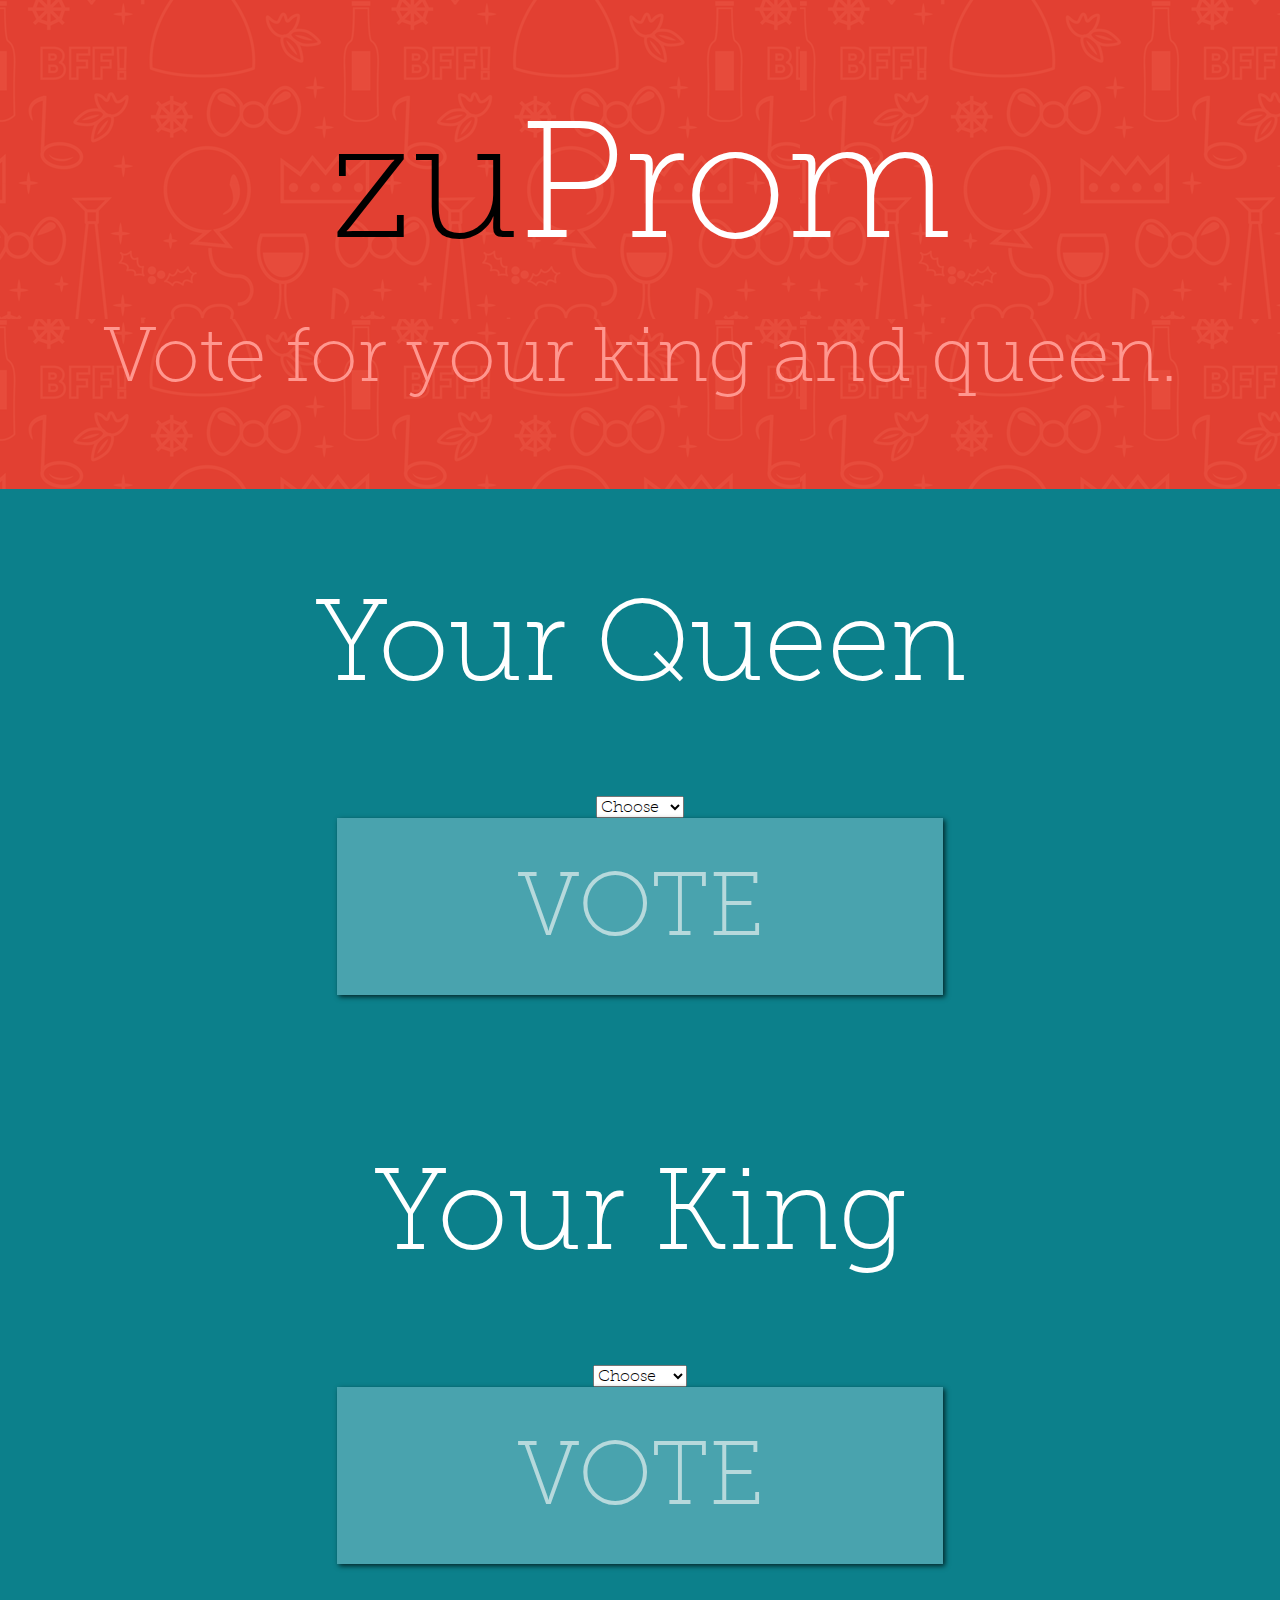
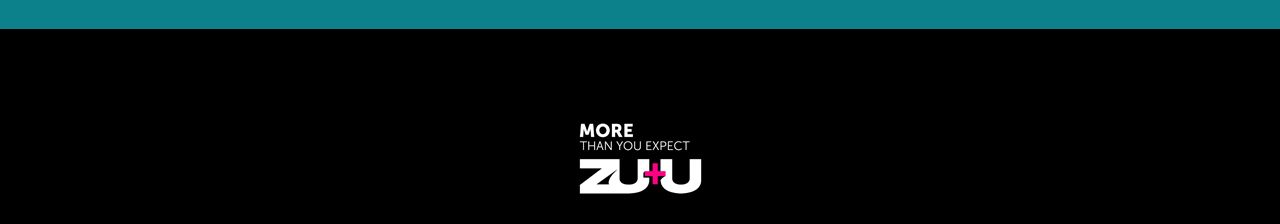
<file: index.html>
<html>
	<head>
		<title>zuProm - Vote for your king and queen!</title>
		<link href="normalize.css" rel="stylesheet" />
		<link href="fancySelect.css" rel="stylesheet" />
		<link href="styles.css" rel="stylesheet" />
		<script src="http://ajax.googleapis.com/ajax/libs/jquery/1.9.1/jquery.min.js"></script> 
		<script src="http://www.parsecdn.com/js/parse-1.3.1.min.js"></script>
	</head>
	<body>
		<section id="header">
			<h1><b>zu</b>Prom</h1>
			<p>Vote for your king and queen.</p>
		</section>
		<section id="main">
			<div class="vote">
				<div class="title">Your Queen</div>
				<select id="queen" class="basic">
					<option value="">Choose</option>
					<option value="Toby">Toby</option>
					<option value="Deidre">Deidre</option>
					<option value="Jen">Jen</option>
					<option value="Valerie">Valerie</option>
					<option value="Mellary">Mellary</option>
					<option value="Bonnie">Bonnie</option>
					<option value="Amy">Amy</option>
					<option value="Chelsey">Chelsey</option>
					<option value="Melissa">Melissa</option>
					<option value="Amanda">Amanda</option>
					<option value="Martina">Martina</option>
				</select><br>
				<button id="vote-queen" class="vote" disabled>Vote</button>
			</div>
			<div class="vote">
				<div class="title">Your King</div>
				<select id="king" class="basic">
					<option value="">Choose</option>
					<option value="Matt">Matt</option>
					<option value="Kevin">Kevin</option>
					<option value="Cory">Cory</option>
					<option value="Brady">Brady</option>
					<option value="Michael">Michael</option>
					<option value="Kirk">Kirk</option>
					<option value="Dan">Dan</option>
					<option value="Shane">Shane</option>
					<option value="Albert">Albert</option>
					<option value="Devon">Devon</option>
					<option value="Laurence">Laurence</option>
					<option value="Dan S.">Dan S.</option>
					<option value="Tony">Tony</option>
					<option value="Ryan P.">Ryan P.</option>
					<option value="Zach">Zach</option>
					<option value="Graham">Graham</option>
					<option value="Ryan L.">Ryan L.</option>
				</select><br>
				<button id="vote-king" class="vote" disabled>Vote</button>
			</div>
		</section>
		<section id="footer">
			<img src="footer-logo.png" />
		</section>
		<script src="fancySelect.js"></script> 
		<script src="main.js"></script> 
	</body>
</html>
</file>
<file: fancySelect.css>
div.fancy-select {
	position: relative;
	font-weight: bold;
	text-transform: uppercase;
	font-size: 13px;
	color: #46565D;
}

div.fancy-select.disabled {
	opacity: 0.5;
}

div.fancy-select select:focus + div.trigger {
	box-shadow: 0 0 0 2px #4B5468;
}

div.fancy-select select:focus + div.trigger.open {
	box-shadow: none;
}

div.fancy-select div.trigger {
	border-radius: 4px;
	cursor: pointer;
	padding: 10px 24px 9px 9px;
	white-space: nowrap;
	overflow: hidden;
	text-overflow: ellipsis;
	position: relative;
	background: #99A5BE;
	border: 1px solid #99A5BE;
	border-top-color: #A5B2CB;
	color: #4B5468;
	box-shadow: 0 1px 2px rgba(0, 0, 0, 0.2);
	width: 200px;

	transition: all 240ms ease-out;
	-webkit-transition: all 240ms ease-out;
	-moz-transition: all 240ms ease-out;
	-ms-transition: all 240ms ease-out;
	-o-transition: all 240ms ease-out;
}

div.fancy-select div.trigger:after {
	content: "";
	display: block;
	position: absolute;
	width: 0;
	height: 0;
	border: 5px solid transparent;
	border-top-color: #4B5468;
	top: 20px;
	right: 9px;
}

div.fancy-select div.trigger.open {
	background: #4A5368;
	border: 1px solid #475062;
	color: #7A8498;
	box-shadow: none;
}

div.fancy-select div.trigger.open:after {
	border-top-color: #7A8498;
}

div.fancy-select ul.options {
	list-style: none;
	margin: 0;
	position: absolute;
	top: 40px;
	left: 0;
	visibility: hidden;
	opacity: 0;
	z-index: 50;
	max-height: 200px;
	overflow: auto;
	background: #62C8BF;
	border-radius: 4px;
	border-top: 1px solid #7DD8D2;
	box-shadow: 0 1px 2px rgba(0, 0, 0, 0.2);
	min-width: 200px;

	transition: opacity 300ms ease-out, top 300ms ease-out, visibility 300ms ease-out;
	-webkit-transition: opacity 300ms ease-out, top 300ms ease-out, visibility 300ms ease-out;
	-moz-transition: opacity 300ms ease-out, top 300ms ease-out, visibility 300ms ease-out;
	-ms-transition: opacity 300ms ease-out, top 300ms ease-out, visibility 300ms ease-out;
	-o-transition: opacity 300ms ease-out, top 300ms ease-out, visibility 300ms ease-out;
}

div.fancy-select ul.options.open {
	visibility: visible;
	top: 50px;
	opacity: 1;

	/* have to use a non-visibility transition to prevent this iOS issue (bug?): */
	/*http://stackoverflow.com/questions/10736478/css-animation-visibility-visible-works-on-chrome-and-safari-but-not-on-ios*/
	transition: opacity 300ms ease-out, top 300ms ease-out;
	-webkit-transition: opacity 300ms ease-out, top 300ms ease-out;
	-moz-transition: opacity 300ms ease-out, top 300ms ease-out;
	-ms-transition: opacity 300ms ease-out, top 300ms ease-out;
	-o-transition: opacity 300ms ease-out, top 300ms ease-out;
}

div.fancy-select ul.options.overflowing {
	top: auto;
	bottom: 40px;

	transition: opacity 300ms ease-out, bottom 300ms ease-out, visibility 300ms ease-out;
	-webkit-transition: opacity 300ms ease-out, bottom 300ms ease-out, visibility 300ms ease-out;
	-moz-transition: opacity 300ms ease-out, bottom 300ms ease-out, visibility 300ms ease-out;
	-ms-transition: opacity 300ms ease-out, bottom 300ms ease-out, visibility 300ms ease-out;
	-o-transition: opacity 300ms ease-out, bottom 300ms ease-out, visibility 300ms ease-out;
}

div.fancy-select ul.options.overflowing.open {
	top: auto;
	bottom: 50px;

	transition: opacity 300ms ease-out, bottom 300ms ease-out;
	-webkit-transition: opacity 300ms ease-out, bottom 300ms ease-out;
	-moz-transition: opacity 300ms ease-out, bottom 300ms ease-out;
	-ms-transition: opacity 300ms ease-out, bottom 300ms ease-out;
	-o-transition: opacity 300ms ease-out, bottom 300ms ease-out;
}

div.fancy-select ul.options li {
	padding: 8px 12px;
	color: #2B8686;
	cursor: pointer;
	white-space: nowrap;

	transition: all 150ms ease-out;
	-webkit-transition: all 150ms ease-out;
	-moz-transition: all 150ms ease-out;
	-ms-transition: all 150ms ease-out;
	-o-transition: all 150ms ease-out;
}

div.fancy-select ul.options li.selected {
	background: rgba(43,134,134,0.3);
	color: rgba(255,255,255,0.75);
}

div.fancy-select ul.options li.hover {
	color: #fff;
}
</file>
<file: styles.css>
@font-face {
    font-family: 'museo_slab100';
    src: url('museo_slab_100-webfont.eot');
    src: url('museo_slab_100-webfont.eot?#iefix') format('embedded-opentype'),
         url('museo_slab_100-webfont.woff2') format('woff2'),
         url('museo_slab_100-webfont.woff') format('woff'),
         url('museo_slab_100-webfont.ttf') format('truetype'),
         url('museo_slab_100-webfont.svg#museo_slab100') format('svg');
    font-weight: normal;
    font-style: normal;
}

html {
  background-color: black;
  font-family: 'museo_slab100';
}
#header {
  text-align: center;
  background: url('header-texture.png');
  padding: 7vw 0;
}
#header h1 {
  font-size: 13vw;
  color: white;
  margin: 0 0 3vw 0;
  font-weight: normal;
}
#header b {
  color: black;
  font-weight: normal;
}
#header p {
  font-size: 6vw;
  color: #FF978F;
  margin: 0;
}
#main {
  padding: 1px;
  margin-bottom: 5vw;
  background-color: #0C808B;
}
#main button {
  background-color: #63B3BD;
  color: white;
  border: none;
  font-size: 7vw;
  -moz-box-shadow:    2px 2px 5px 0px #000;
  -webkit-box-shadow: 2px 2px 5px 0px #000;
  box-shadow:         2px 2px 5px 0px #000;
  padding: 3vw 14vw;
  text-transform: uppercase;
  margin-bottom: 5vw;
}
#main button[disabled] {
  opacity: .7;
}
#main .vote .title {
  color: white;
  font-size: 9vw;
  margin: 7vw;
}
#main .vote {
  text-align: center;
}
#footer {
	background-color: black;
	position: relative;
	text-align: center;
	margin-top: 30px;
}
#footer img {
	padding: 20px;
	position: relative;
}
.white-popup {
  position: relative;
  background: #0C808B;
  padding: 20px;
  width: auto;
  max-width: 500px;
  margin: 20px auto;
  height: 400px;
}
div.fancy-select {
  display: inline-block;
  width: 47vw;
}
div.fancy-select ul.options {
padding: 3vw;
background: white;
max-height: 400px;
width: 188%;
left: -50%;
}
div.fancy-select ul.options li {
  float: left;
  padding: 3vw;
  font-size: 5vw;
  color: black;
}
div.fancy-select ul.options li.selected {
  background: #E24032;
}
div.fancy-select ul.options li.hover {
  color: black;
}
div.fancy-select div.trigger {
  text-align: center;
  background-color: #63B3BD;
  color: white;
  border: none;
  font-size: 7vw;
  padding: 3vw 3vw;
  -moz-box-shadow:    2px 2px 5px 0px #000;
  -webkit-box-shadow: 2px 2px 5px 0px #000;
  box-shadow:         2px 2px 5px 0px #000;
  text-transform:uppercase;
}
div.fancy-select select:focus + div.trigger {
  -moz-box-shadow:    2px 2px 5px 0px #000;
  -webkit-box-shadow: 2px 2px 5px 0px #000;
  box-shadow:         2px 2px 5px 0px #000;
}
div.fancy-select div.trigger.open {
  border: none;
}
div.fancy-select div.trigger {
  border-radius: 0;
  width: auto;
  margin-bottom: 5vw;
}
div.fancy-select div.trigger:after {
  display: none;
}

div.cs-skin-rotate {
}
.cs-wrapper {
  text-align: center;

}
.cs-skin-rotate .cs-options ul li {
  background: white;
  text-align: center;
}
</file>
